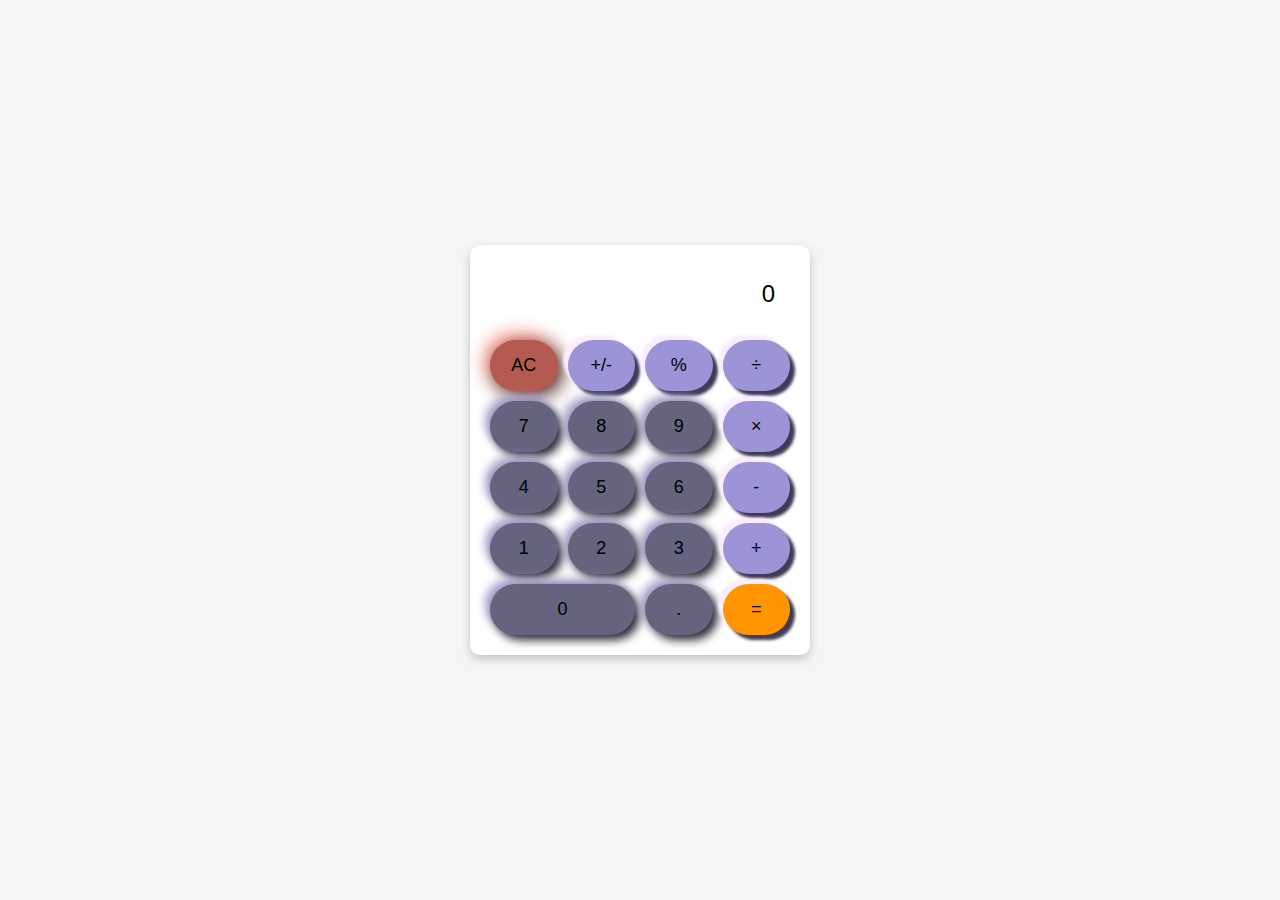
<file: Cina/index.html>
<!DOCTYPE html>
<html lang="en">
<head>
    <meta charset="UTF-8">
    <meta name="viewport" content="width=device-width, initial-scale=1.0">
    <link rel="stylesheet" href="./style.css">
    <title>Kalkulator Cina</title>
</head>
<body>
    <div class="Cina">
        <div class="display" id="display">0</div>
        <div class="buttons">
            <button class="clear" id="clear" onclick="ClearDisplay()">AC</button>
            <button class="operator" id="toggleSign">+/-</button>
            <button class="operator" id="persen">%</button>
            <button class="operator" id="bagi" onclick="bagi('÷')">÷</button>
            
            <button class="number" id="tujuh" onclick="numberseven(7)">7</button>
            <button class="number" id="delapan" onclick="numbereight(8)">8</button>
            <button class="number" id="sembilan" onclick="numbernine(9)">9</button>
            <button class="operator" id="kali" onclick="kali('x')">×</button>
            
            <button class="number" id="empat" onclick="numberfour(4)">4</button>
            <button class="number" id="lima" onclick="numberfive(5)">5</button>
            <button class="number" id="enam" onclick="numbersix(6)">6</button>
            <button class="operator" id="kurang" onclick="kurang('-')">-</button>
            
            <button class="number" id="satu" onclick="numberone(1)">1</button>
            <button class="number" id="dua" onclick="numbertwo(2)">2</button>
            <button class="number" id="tiga" onclick="numberthree(3)">3</button>
            <button class="operator" id="tambah" onclick="tambah('+')">+</button>
            
            <button class="number noll" id="noll" onclick="numberzero(0)">0</button>
            <button class="number" id="decimal">.</button>
            <button class="samadengan" id="samadengan" onclick="total()">=</button>
        </div>
    </div>

    <script src="./script.js"></script>
</body>
</html>
</file>
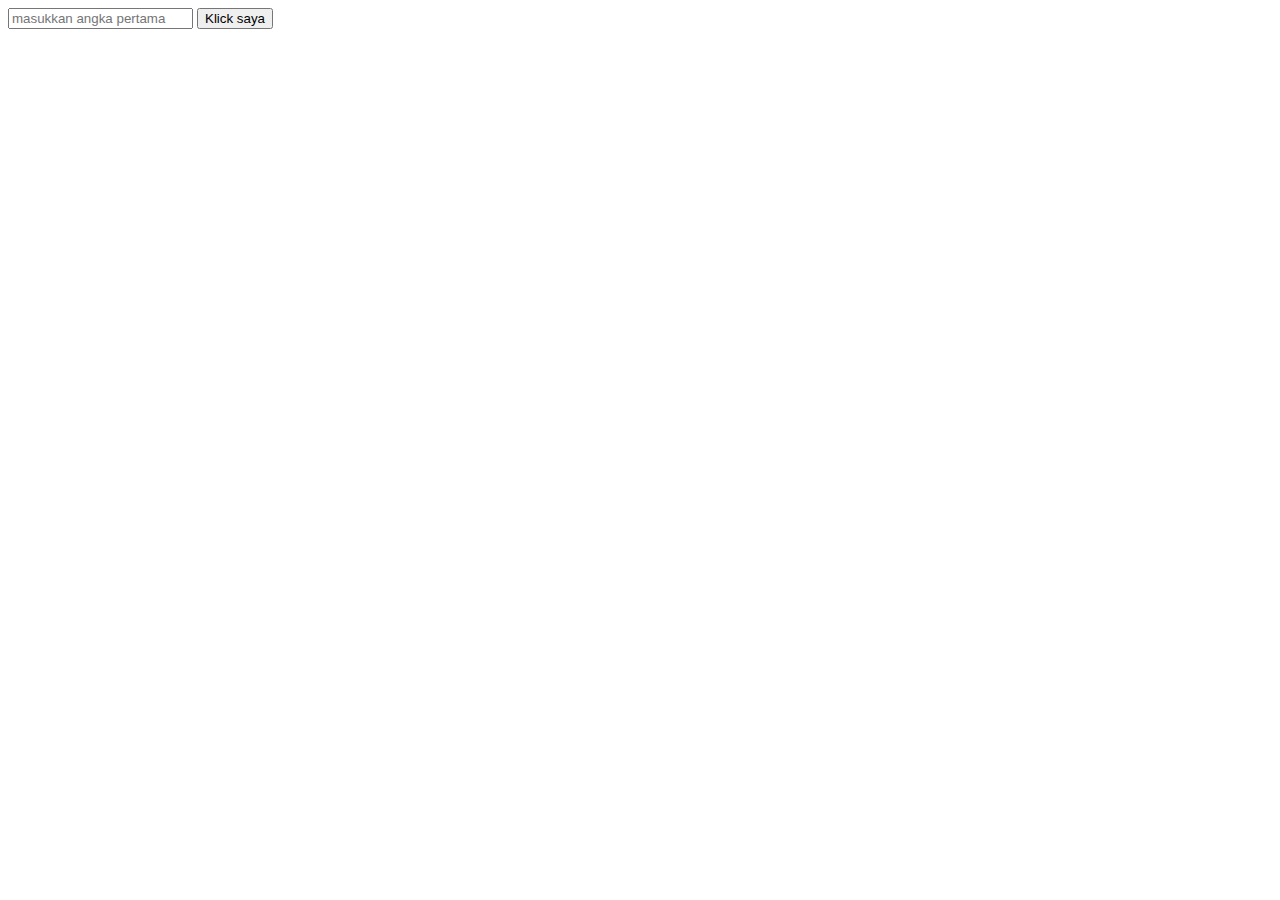
<file: testtest/index.html>
<!DOCTYPE html>
<html lang="en">
  <head>
    <meta charset="UTF-8" />
    <meta name="viewport" content="width=device-width, initial-scale=1.0" />
    <title>Document</title>
  </head>
  <body>
    <input type="text" id="noHP" placeholder="masukkan angka pertama" />
    <button onclick="myfunction()">Klick saya</button>
    <script>
      function myfunction() {
        console.log(document.getElementById('noHP').value);
        
      }
    </script>
  </body>
</html>
</file>
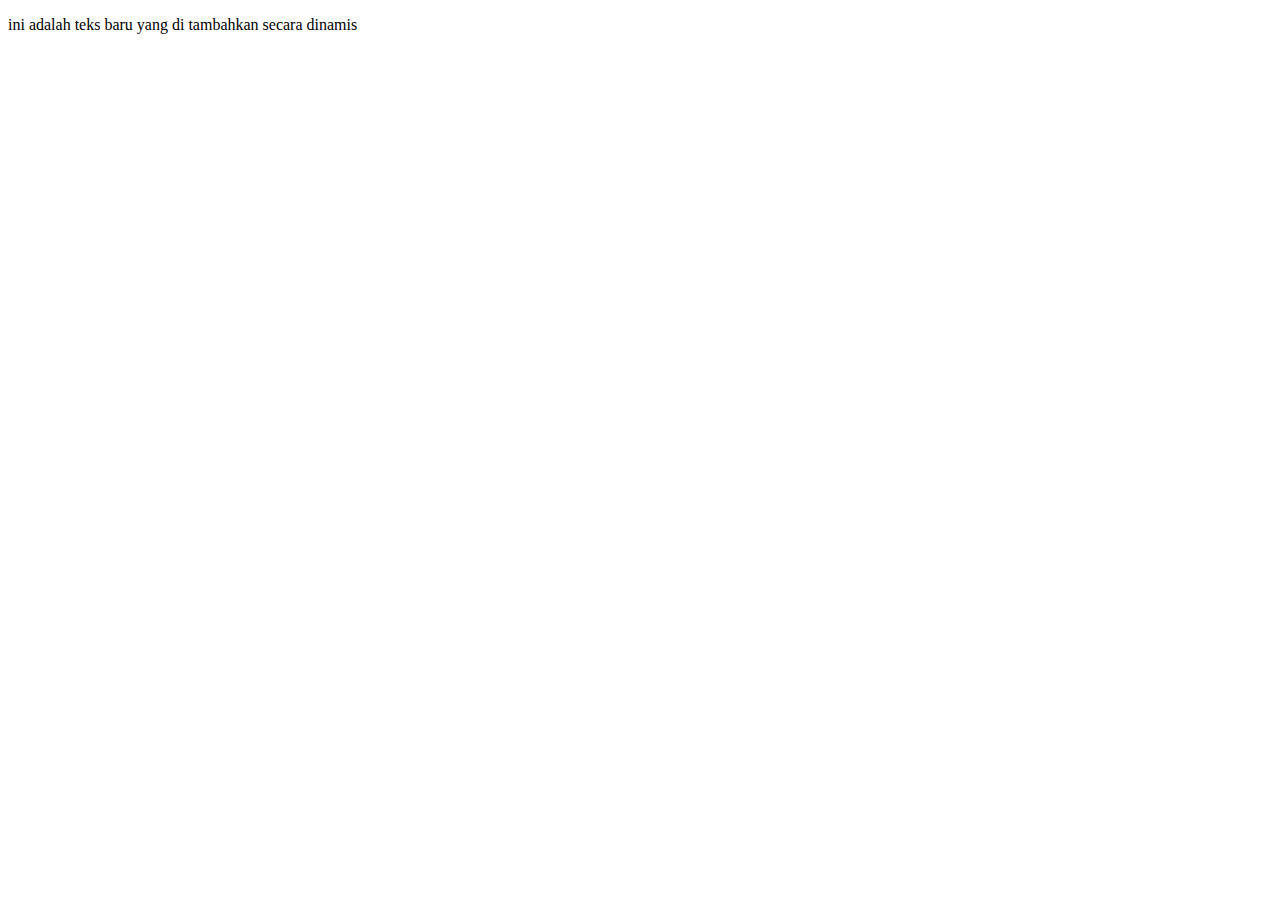
<file: testtest/indek.html>
<!DOCTYPE html>
<html lang="en">
<head>
    <meta charset="UTF-8">
    <meta name="viewport" content="width=device-width, initial-scale=1.0">
    <title>Document</title>
</head>
<body>
    <div id="container">
    
        <!-- element akan ditambahkan disini -->
    </div>
    <script>
        // buat element <p> baru
        let paragraphElement = document.createElement('p');
        
        // TAMBAHKAN TEKS kedalam element <p>
            paragraphElement.innerText = 'ini adalah teks baru yang di tambahkan secara dinamis'

        // sisipkan element <p> kedalam element dengan ID 'container'
            document.getElementById('container').appendChild(paragraphElement)
    </script>
</body>
</html>
</file>
<file: Cina/style.css>
body {
  font-family: Arial, sans-serif;
  display: flex;
  justify-content: center;
  align-items: center;
  height: 100vh;
  margin: 0;
  background-color: #f5f5f5;
}

.Cina {
  background-color: #fff;
  border-radius: 10px;
  box-shadow: 0 4px 10px rgba(0, 0, 0, 0.2);
  width: 300px;
  padding: 20px;
}

.display {
  background-color: #ffffff;
  border-radius: 5px;
  padding: 15px;
  margin-bottom: 15px;
  text-align: right;
  font-size: 24px;
  height: 30px;
  overflow: hidden;
}

.buttons {
  display: grid;
  grid-template-columns: repeat(4, 1fr);
  gap: 10px;
}

button {
  border: none;
  border-radius: 5px;
  padding: 15px;
  font-size: 18px;
}

.number {
  border-radius: 55px;
  background-color: #66637e;
  box-shadow: 5px 5px 10px #292832, -5px -5px 10px #a39eca;
}

.number:hover {
  background-color: #ddd;
}

.operator {
  border-radius: 55px;
  background-color: #9c94d6;
  box-shadow: 5px 5px 3px #3e3b56, -5px -5px 3px #faedff;
}

.operator:hover {
  color: #66637e;
}

.samadengan {
  border-radius: 55px;
  background-color: #ff9500;
  box-shadow: 5px 5px 3px #3e3b56, -5px -5px 3px #faedff;
}

.clear {
  border-radius: 58px;
  background-color: #b45a50;
  box-shadow: 5px 5px 19px #482420, -5px -5px 19px #ff9080;
}

.clear:hover {
  color:#ff9500 ;
}

.noll {
  grid-column: span 2;
}
</file>
